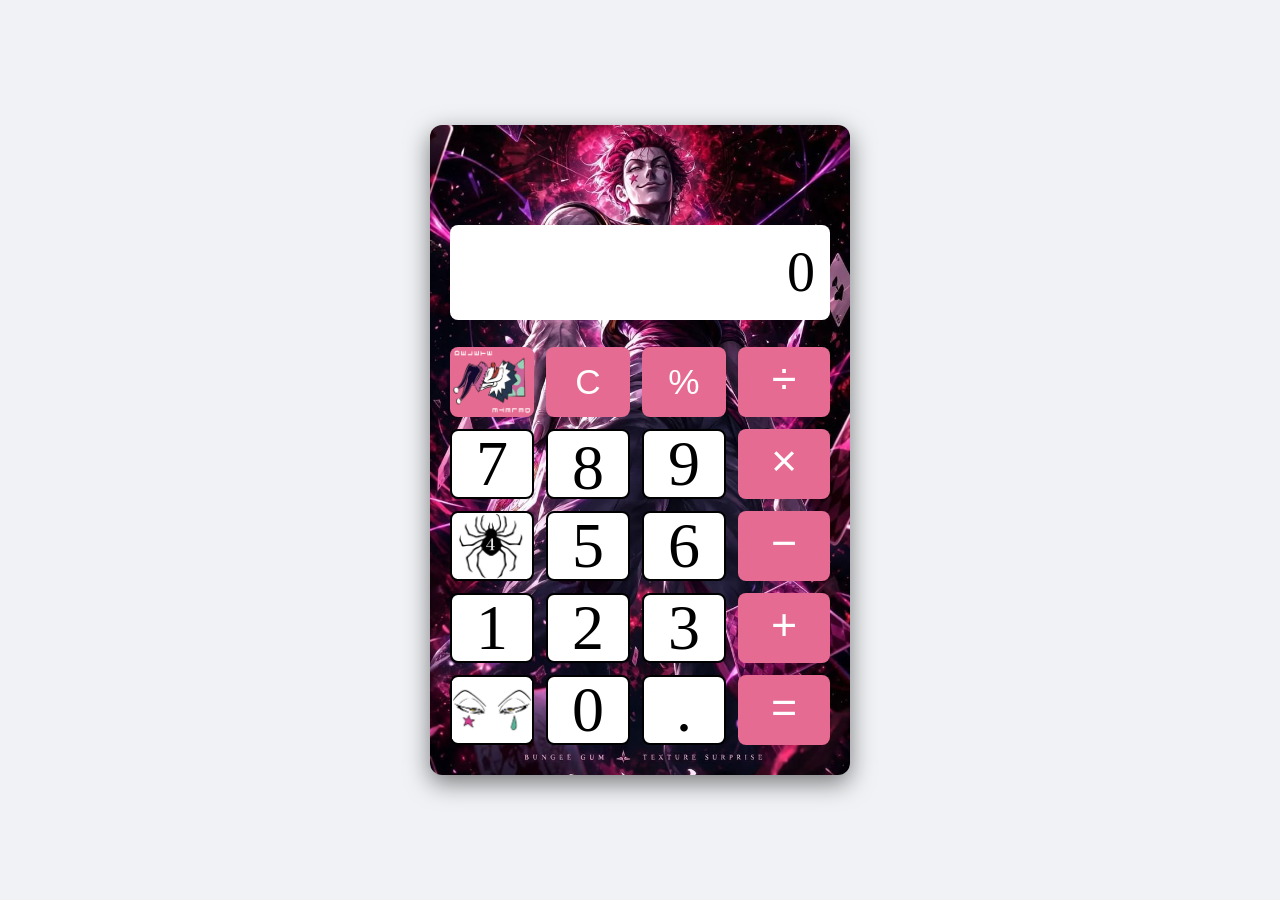
<file: calculator/idnex.html>
<!DOCTYPE html>
<html lang="zh-Hant-TW">
<head>
    <meta charset="UTF-8">
    <meta name="viewport" content="width=device-width, initial-scale=1.0">
    <title>西索主題計算機</title>
    <link rel="stylesheet" href="./css/style.css">
</head>
<body>
    <!-- 計算機外框 -->
    <div class="calculator-wrapper">
        <!-- 頂部小螢幕 -->
        <div class="calculator-screen" id="screen">0</div>

        <!-- 按鍵容器 -->
        <div class="typing-area container">
            <!-- 左側數字與功能區（3欄 × 5列） -->
            <div class="numbers">
                <div class="row">
                    <button type="button" class="btn operator-btn btn-icon" data-val="⌫"><img src="./img/Delete.png" alt="⌫"></button>
                    <button type="button" class="btn operator-btn" data-val="C">C</button>
                    <button type="button" class="btn operator-btn" data-val="%">%</button>
                </div>
                <div class="row">
                    <button type="button" class="btn number-btn" data-val="7">7</button>
                    <button type="button" class="btn number-btn btn-eight" data-val="8">8</button>
                    <button type="button" class="btn number-btn" data-val="9">9</button>
                </div>
                <div class="row">
                    <button type="button" class="btn number-btn btn-icon" data-val="4"><img src="./img/hisoka_face.png" alt="4"></button>
                    <button type="button" class="btn number-btn" data-val="5">5</button>
                    <button type="button" class="btn number-btn" data-val="6">6</button>
                </div>
                <div class="row">
                    <button type="button" class="btn number-btn" data-val="1">1</button>
                    <button type="button" class="btn number-btn" data-val="2">2</button>
                    <button type="button" class="btn number-btn" data-val="3">3</button>
                </div>
                <div class="last-line">
                    <button type="button" class="btn number-btn btn-icon" data-val="FACE"><img src="./img/Face.jpg" alt="面容"></button>
                    <button type="button" class="btn number-btn" data-val="0">0</button>
                    <button type="button" class="btn number-btn" data-val=".">.</button>
                </div>
            </div>

            <!-- 右側運算子與等於區（1欄 × 5列） -->
            <div class="right-panel">
                <div class="operators">
                    <button type="button" class="btn operator-btn" data-val="÷">÷</button>
                    <button type="button" class="btn operator-btn" data-val="×">×</button>
                    <button type="button" class="btn operator-btn" data-val="−">−</button>
                    <button type="button" class="btn operator-btn" data-val="+">+</button>
                </div>
                <div class="functions">
                    <button type="button" class="btn operator-btn" data-val="=">=</button>
                </div>
            </div>
        </div>
    </div>

    <script src="./js/script.js"></script>
</body>
</html>
</file>
<file: calculator/css/style.css>
body {
    display: flex;
    justify-content: center;
    align-items: center;
    height: 100vh;
    background-color: #f0f2f5;
    font-family: Arial, sans-serif;
    margin: 0;
}

/* 計算機外框 */
.calculator-wrapper {
    width: 420px;
    height: 650px;
    background-image: url(../img/Background.jpg);
    background-size: cover;
    background-position: top;
    border-radius: 12px;
    padding: 30px 20px;
    box-sizing: border-box;
    display: flex;
    flex-direction: column;
    justify-content: space-between;
    box-shadow: 0 8px 24px rgba(0, 0, 0, 0.5);
}

/* 頂部螢幕 */
.calculator-screen {
    width: 100%;
    height: 95px;
    background-color: #ffffff;
    border-radius: 8px;
    font-size: 3.5rem;
    color: #000000;
    text-align: right;
    line-height: 95px;
    padding: 0 15px;
    box-sizing: border-box;
    font-family: 'Times New Roman', serif;
    overflow-x: auto;
    margin-top: 70px;
}

/* 按鍵總容器：左側3欄 + 右側1欄 */
.typing-area {
    display: flex;
    gap: 12px;
}

/* 左側 3 欄區塊 */
.numbers {
    flex: 3;
    display: flex;
    flex-direction: column;
    gap: 12px;
}

.numbers .row,
.numbers .last-line {
    display: grid;
    grid-template-columns: repeat(3, 1fr);
    gap: 12px;
}

/* 右側 1 欄區塊 */
.right-panel {
    flex: 1;
    display: flex;
    flex-direction: column;
    gap: 12px;
}

.operators {
    display: flex;
    flex-direction: column;
    gap: 12px;
}

/* 基礎按鍵樣式 */
.btn {
    width: 100%;
    height: 70px;
    border-radius: 8px;
    border: none; 
    font-size: 4rem;
    cursor: pointer;
    user-select: none;
    display: flex;
    align-items: center;
    justify-content: center;
    line-height: 1;
    padding: 0;
    box-sizing: border-box;
    transition: transform 0.1s;
}

.btn:active {
    transform: scale(0.95);
}

/* 白色按鈕（數字鍵）*/
.btn.number-btn {
    background-color: #ffffff;
    color: #000000;
    border: 2px solid #000000;
    font-family: 'Algerian', Georgia;
}

/* 粉色按鈕（運算鍵）*/
.btn.operator-btn {
    background-color: #e56b92;
    color: #ffffff;
    font-family: -apple-system, BlinkMacSystemFont, "Segoe UI", Arial, sans-serif;
    font-size: 2.2rem;
}

/* 圖片按鍵專用樣式 */
.btn.btn-icon img {
    max-width: 100%;
    max-height: 100%;
    object-fit: contain;
    pointer-events: none;
}

/* 微調數字 8 的位置 */
.btn.btn-eight {
    padding-top: 7px;
}

/* 調整運算符號位置與大小 */
.btn[data-val="÷"],
.btn[data-val="×"],
.btn[data-val="−"],
.btn[data-val="+"],
.btn[data-val="="] {
    font-size: 2.8rem;
    padding-bottom: 8px;
}

/* 調整左上角倒退按鈕 */
.btn img[alt="⌫"] {
    height: 100%;
    object-fit: fill;
}
</file>
